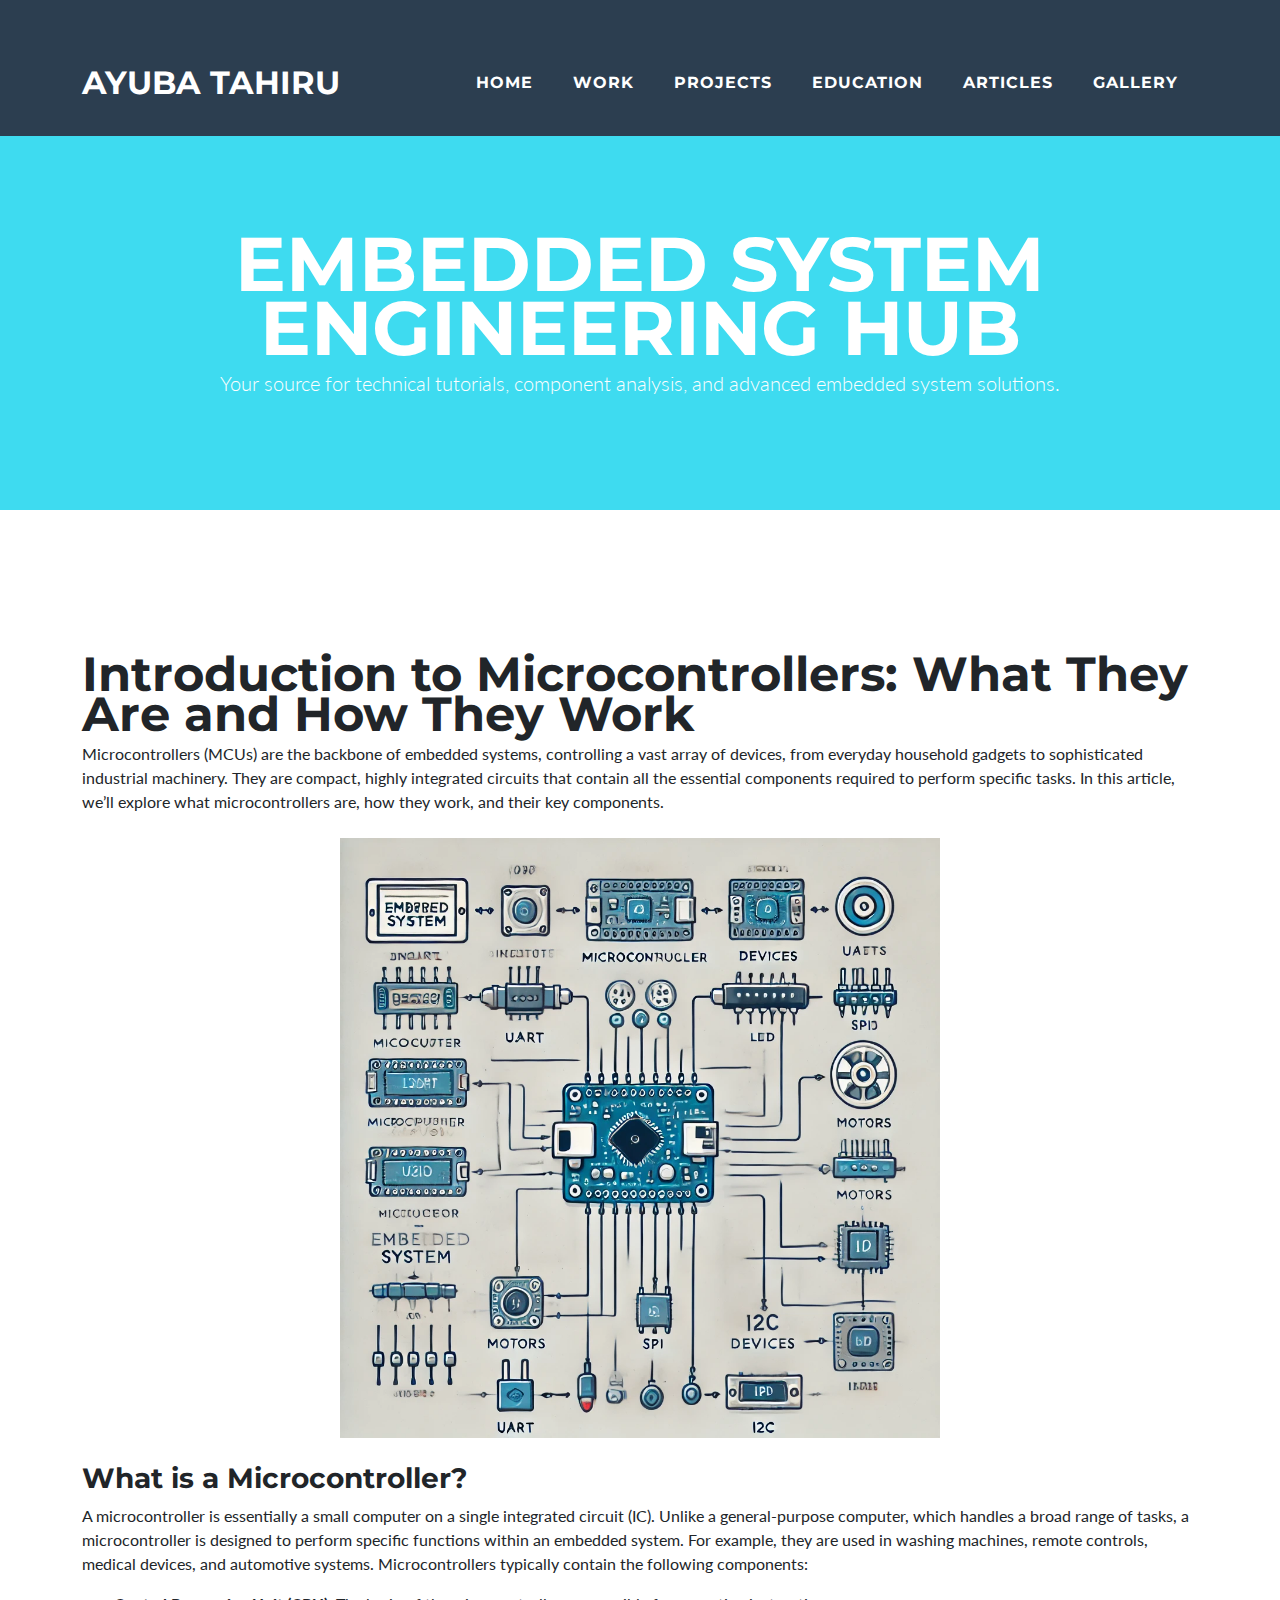
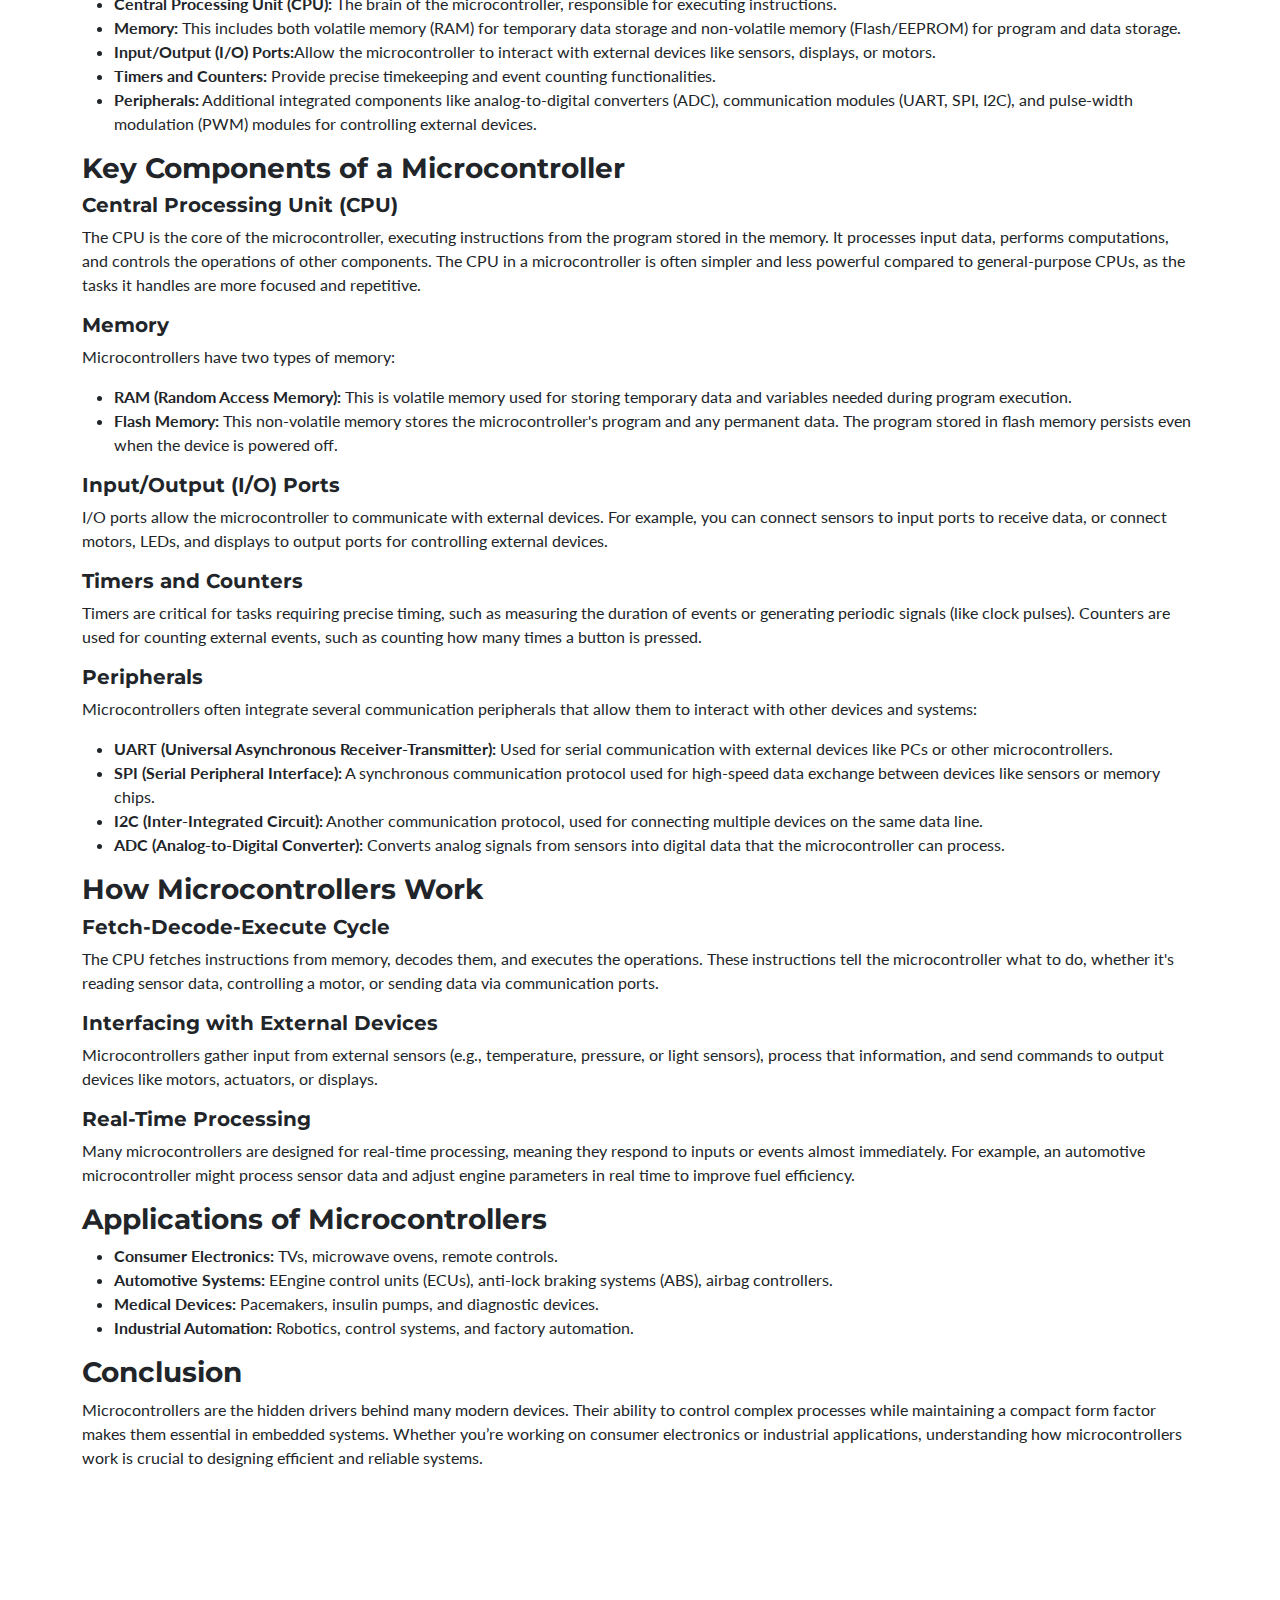
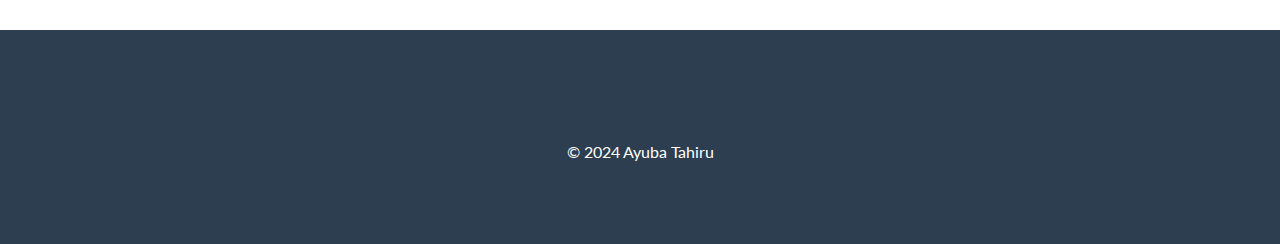
<file: articles.html>
<!DOCTYPE html>
<html>

<head>
    <meta charset="utf-8">
    <meta name="viewport" content="width=device-width, initial-scale=1.0, shrink-to-fit=no">
    <title>Articles - Ayuba Tahiru</title>
    <link rel="stylesheet" href="assets/bootstrap/css/bootstrap.min.css">
    <link rel="stylesheet" href="https://fonts.googleapis.com/css?family=Montserrat:400,700&amp;display=swap">
    <link rel="stylesheet" href="https://fonts.googleapis.com/css?family=Lato:400,700,400italic,700italic&amp;display=swap">
    <link rel="stylesheet" href="assets/fonts/font-awesome.min.css">
    <link rel="stylesheet" href="assets/css/styles.css">
</head>

<body id="page-top" data-bs-spy="scroll" data-bs-target="#mainNav" data-bs-offset="72">
    <nav class="navbar navbar-light navbar-expand-lg fixed-top bg-secondary text-uppercase" id="mainNav">
        <div class="container">
            <a class="navbar-brand" href="index.html">Ayuba Tahiru</a>
            <button data-bs-toggle="collapse" data-bs-target="#navbarResponsive" class="navbar-toggler text-white bg-primary navbar-toggler-right text-uppercase rounded bg-secondary" aria-controls="navbarResponsive" aria-expanded="false" aria-label="Toggle navigation">
                <i class="fa fa-bars"></i>
            </button>
            <div class="collapse navbar-collapse" id="navbarResponsive">
                <ul class="navbar-nav ms-auto">
                    <li class="nav-item mx-0 mx-lg-1"><a class="nav-link py-3 px-0 px-lg-3 rounded" href="index.html">Home</a></li>
                    <li class="nav-item mx-0 mx-lg-1"><a class="nav-link py-3 px-0 px-lg-3 rounded" href="#work">Work</a></li>
                    <li class="nav-item mx-0 mx-lg-1"><a class="nav-link py-3 px-0 px-lg-3 rounded" href="#projects">Projects</a></li>
                    <li class="nav-item mx-0 mx-lg-1"><a class="nav-link py-3 px-0 px-lg-3 rounded" href="#education">Education</a></li>
                    <li class="nav-item mx-0 mx-lg-1"><a class="nav-link py-3 px-0 px-lg-3 rounded" href="articles.html">Articles</a></li>
                    <li class="nav-item mx-0 mx-lg-1"><a class="nav-link py-3 px-0 px-lg-3 rounded" href="#gallery">Gallery</a></li>
                </ul>
            </div>
        </div>
    </nav>

    <header class="text-center text-white bg-primary masthead">
        <div class="container">
            <h1 class="text-uppercase">Embedded System Engineering Hub</h1>
            <p class="lead">Your source for technical tutorials, component analysis, and advanced embedded system solutions.</p>
        </div>
    </header>


<!--    <section class="container my-5">-->
<!--        <div class="row">-->
<!--            <div class="col-md-6">-->
<!--                <div class="card mb-4">-->
<!--                    <div class="card-body">-->
<!--                        <h4 class="card-title">Introduction to Microcontrollers</h4>-->
<!--                        <p class="card-text">This article explores the fundamentals of microcontrollers, their architecture, and real-world applications.</p>-->
<!--                        <a href="#" class="btn btn-primary">Read More</a>-->
<!--                    </div>-->
<!--                </div>-->
<!--            </div>-->

<!--            <div class="col-md-6">-->
<!--                <div class="card mb-4">-->
<!--                    <div class="card-body">-->
<!--                        <h4 class="card-title">Understanding Transistors</h4>-->
<!--                        <p class="card-text">An in-depth guide on BJTs and FETs, comparing their uses in embedded system designs.</p>-->
<!--                        <a href="#" class="btn btn-primary">Read More</a>-->
<!--                    </div>-->
<!--                </div>-->
<!--            </div>-->

<!--            &lt;!&ndash; Add more articles here &ndash;&gt;-->
<!--        </div>-->
<!--    </section>-->


        <section class="container my-5">
        <div class="row">
            <div class="col-lg-12">
                <article>
                    <h2>Introduction to Microcontrollers: What They Are and How They Work</h2>
                    <p>
<!--                        Microcontrollers (MCUs) are the backbone of embedded systems, controlling a vast array of devices, from everyday household gadgets to sophisticated industrial machinery. They are compact, highly integrated circuits that contain all the essential components required to perform specific tasks.-->
                    Microcontrollers (MCUs) are the backbone of embedded systems, controlling a vast array of devices, from everyday household gadgets to sophisticated industrial machinery. They are compact, highly integrated circuits that contain all the essential components required to perform specific tasks.

                    In this article, we’ll explore what microcontrollers are, how they work, and their key components.
                    </p>
<!--                    <img src="assets/img/EMB_MCU.jpeg" class="img-fluid my-4">-->
                    <img src="assets/img/EMB_MCU.jpeg" class="img-fluid my-4" style="max-width: 600px; display: block; margin: 0 auto;">


                    <h3>What is a Microcontroller?</h3>
                    <p>
<!--                        A microcontroller is essentially a small computer on a single integrated circuit (IC). Unlike a general-purpose computer, which handles a broad range of tasks, a microcontroller is designed to perform specific functions within an embedded system. For example, they are used in washing machines, remote controls, medical devices, and automotive systems.-->
                    A microcontroller is essentially a small computer on a single integrated circuit (IC). Unlike a general-purpose computer, which handles a broad range of tasks, a microcontroller is designed to perform specific functions within an embedded system. For example, they are used in washing machines, remote controls, medical devices, and automotive systems.

                    Microcontrollers typically contain the following components:

                    <ul>
                        <li><strong>Central Processing Unit (CPU):</strong> The brain of the microcontroller, responsible for executing instructions.</li>
                        <li><strong>Memory:</strong> This includes both volatile memory (RAM) for temporary data storage and non-volatile memory (Flash/EEPROM) for program and data storage.</li>
                        <li><strong>Input/Output (I/O) Ports:</strong>Allow the microcontroller to interact with external devices like sensors, displays, or motors.</li>
                        <li><strong>Timers and Counters:</strong>  Provide precise timekeeping and event counting functionalities.</li>
                        <li><strong>Peripherals:</strong> Additional integrated components like analog-to-digital converters (ADC), communication modules (UART, SPI, I2C), and pulse-width modulation (PWM) modules for controlling external devices.</li>
                    </ul>
                    </p>

<!--                    <h3>Key Components of a Microcontroller</h3>-->
<!--                    <ul>-->
<!--                        <li><strong>Central Processing Unit (CPU):</strong> The brain of the microcontroller, responsible for executing instructions.</li>-->
<!--                        <li><strong>Memory:</strong> This includes both volatile memory (RAM) for temporary data storage and non-volatile memory (Flash/EEPROM) for program and data storage.</li>-->
<!--                        <li><strong>Input/Output (I/O) Ports:</strong>Allow the microcontroller to interact with external devices like sensors, displays, or motors.</li>-->
<!--                        <li><strong>Timers and Counters:</strong>  Provide precise timekeeping and event counting functionalities.</li>-->
<!--                        <li><strong>Peripherals:</strong> Additional integrated components like analog-to-digital converters (ADC), communication modules (UART, SPI, I2C), and pulse-width modulation (PWM) modules for controlling external devices.</li>-->
<!--                    </ul>-->

<!--                    <h3>How Microcontrollers Work</h3>-->
<!--                    <p>-->
<!--                        Microcontrollers work by following a fetch-decode-execute cycle where the CPU fetches instructions, decodes them, and then executes them. They can interface with external devices through I/O ports and process real-time data for applications ranging from home appliances to automotive systems.-->
<!--                    </p>-->
                    <h3>Key Components of a Microcontroller</h3>

                    <!-- CPU Section -->
                    <h5>Central Processing Unit (CPU)</h5>
                    <p>The CPU is the core of the microcontroller, executing instructions from the program stored in the memory. It processes input data, performs computations, and controls the operations of other components. The CPU in a microcontroller is often simpler and less powerful compared to general-purpose CPUs, as the tasks it handles are more focused and repetitive.</p>

                    <!-- Memory Section -->
                    <h5>Memory</h5>
                    <p>Microcontrollers have two types of memory:</p>
                    <ul>
                        <li><strong>RAM (Random Access Memory):</strong> This is volatile memory used for storing temporary data and variables needed during program execution.</li>
                        <li><strong>Flash Memory:</strong> This non-volatile memory stores the microcontroller's program and any permanent data. The program stored in flash memory persists even when the device is powered off.</li>
                    </ul>

                    <!-- I/O Ports Section -->
                    <h5>Input/Output (I/O) Ports</h5>
                    <p>I/O ports allow the microcontroller to communicate with external devices. For example, you can connect sensors to input ports to receive data, or connect motors, LEDs, and displays to output ports for controlling external devices.</p>

                    <!-- Timers and Counters Section -->
                    <h5>Timers and Counters</h5>
                    <p>Timers are critical for tasks requiring precise timing, such as measuring the duration of events or generating periodic signals (like clock pulses). Counters are used for counting external events, such as counting how many times a button is pressed.</p>

                    <!-- Peripherals Section -->
                    <h5>Peripherals</h5>
                    <p>Microcontrollers often integrate several communication peripherals that allow them to interact with other devices and systems:</p>
                    <ul>
                        <li><strong>UART (Universal Asynchronous Receiver-Transmitter):</strong> Used for serial communication with external devices like PCs or other microcontrollers.</li>
                        <li><strong>SPI (Serial Peripheral Interface):</strong> A synchronous communication protocol used for high-speed data exchange between devices like sensors or memory chips.</li>
                        <li><strong>I2C (Inter-Integrated Circuit):</strong> Another communication protocol, used for connecting multiple devices on the same data line.</li>
                        <li><strong>ADC (Analog-to-Digital Converter):</strong> Converts analog signals from sensors into digital data that the microcontroller can process.</li>
                    </ul>

                    <!-- How Microcontrollers Work Section -->
                    <h3>How Microcontrollers Work</h3>

                    <!-- Fetch-Decode-Execute Cycle Section -->
                    <h5>Fetch-Decode-Execute Cycle</h5>
                    <p>The CPU fetches instructions from memory, decodes them, and executes the operations. These instructions tell the microcontroller what to do, whether it's reading sensor data, controlling a motor, or sending data via communication ports.</p>

                    <!-- Interfacing with External Devices Section -->
                    <h5>Interfacing with External Devices</h5>
                    <p>Microcontrollers gather input from external sensors (e.g., temperature, pressure, or light sensors), process that information, and send commands to output devices like motors, actuators, or displays.</p>

                    <!-- Real-Time Processing Section -->
                    <h5>Real-Time Processing</h5>
                    <p>Many microcontrollers are designed for real-time processing, meaning they respond to inputs or events almost immediately. For example, an automotive microcontroller might process sensor data and adjust engine parameters in real time to improve fuel efficiency.</p>

                    <h3>Applications of Microcontrollers</h3>
                    <ul>
                        <li><strong>Consumer Electronics:</strong> TVs, microwave ovens, remote controls.</li>
                        <li><strong>Automotive Systems:</strong> EEngine control units (ECUs), anti-lock braking systems (ABS), airbag controllers.</li>
                        <li><strong>Medical Devices:</strong> Pacemakers, insulin pumps, and diagnostic devices.</li>
                        <li><strong>Industrial Automation:</strong> Robotics, control systems, and factory automation.</li>
                    </ul>

                    <h3>Conclusion</h3>
                    <p>
<!--                        Microcontrollers are the hidden drivers behind many modern devices. Their ability to control complex processes while maintaining a compact form factor makes them essential in embedded systems. Whether you’re working on consumer electronics or industrial applications, understanding how microcontrollers work is crucial to designing efficient and reliable systems.-->
                        Microcontrollers are the hidden drivers behind many modern devices. Their ability to control complex processes while maintaining a compact form factor makes them essential in embedded systems. Whether you’re working on consumer electronics or industrial applications, understanding how microcontrollers work is crucial to designing efficient and reliable systems.
                    </p>
                </article>
            </div>
        </div>
    </section>



    <footer class="text-center footer">
        <div class="container">
            <p>© 2024 Ayuba Tahiru</p>
        </div>
    </footer>

</body>

</html>
</file>
<file: assets/css/styles.css>
.ayubbg {
  background-color: #3edbf0 !important;
}

.prof_img {
  border-radius: 50%;
  width: 300px;
}

name_heading {
}

.name_heading {
  font-size: larger;
}

.name_heading {
  font-size: 3.2rem;
}

project-date {
  font-size: 0.7rem;
}

.project-date {
  font-size: 0.9rem;
}

.hide-card {
  border-color: white;
}

.no-uline {
  text-decoration: none !important;
}

.img-custom {
  max-width: 350;
  max-height: 467px;
}
.card {
  border: none;
}

.card-body {
  padding: 0;
}

.education-logo {
  width: 50%;
  height: 50px; /* Adjust the height as needed */
  object-fit: contain;
}

.project-image {
  width: 100%; /* Adjust the width as needed */
  height: auto;
  object-fit: cover;
}
.gallery-image {
  width: 100%;
  height: 100%;
  object-fit: cover;
}

table {
    width: 100%;
    border-collapse: collapse;
}

th, td {
    padding: 10px;
    border: 1px solid #ddd;
}

img {
    max-width: 100%;
    height: auto;
}
th {
    background-color: #f4f4f4;
    text-align: left;
}

td {
    text-align: left;
}

.container {
    margin-top: 30px;
}

.img-fluid {
    max-width: 100%;
    height: auto;
}

.section {
    margin-bottom: 30px;
}

header {
    background-color: #343a40;
    padding: 20px 0;
    color: white;
    text-align: center;
}

footer {
    background-color: #343a40;
    color: white;
    padding: 10px 0;
}

footer p {
    margin: 0;
}

/* Styling the Back to MCU button like the header */
.nav-bar {
    background-color: #007bff; /* Primary color */
    padding: 15px 0;
    text-align: center;
}

.nav-bar a {
    color: white;
    font-weight: bold;
    padding: 10px 20px;
    text-decoration: none;
    text-align: center;
    display: inline-block;
}

.nav-bar a:hover {
    background-color: #0056b3;
}

table {
    width: 100%;
    border-collapse: collapse;
}

img {
    max-width: 100%;
    height: auto;
}

th, td {
    padding: 10px;
    border: 1px solid #ddd;
}

th {
    background-color: #f4f4f4;
    text-align: left;
}

td {
    text-align: left;
}

.container {
    margin-top: 30px;
}

.img-fluid {
    max-width: 100%;
    height: auto;
}

.section {
    margin-bottom: 30px;
}

header {
    background-color: #343a40;
    padding: 20px 0;
    color: white;
    text-align: center;
}

footer {
    background-color: #343a40;
    color: white;
    padding: 10px 0;
}

footer p {
    margin: 0;
}

.nav-bar {
    background-color: #343a40;
    padding: 15px 0;
    text-align: center;
}

.nav-bar a {
    color: white;
    font-weight: bold;
    padding: 10px 20px;
    text-decoration: none;
    text-align: center;
    display: inline-block;
}
.section {
    padding-top: 150px;
}
.nav-bar a:hover {
    background-color: #1d1f22;
}

.navbar-brand {
    white-space: normal; /* Allow text to wrap on small screens */
    font-size: 1.5rem; /* Default size for larger screens */
}

@media (max-width: 768px) {
    .navbar-brand {
        font-size: 1.2rem; /* Smaller font size for tablets */
    }
}

@media (max-width: 576px) {
    .navbar-brand {
        font-size: 1rem; /* Further reduce font size for phones */
    }
}
</file>
